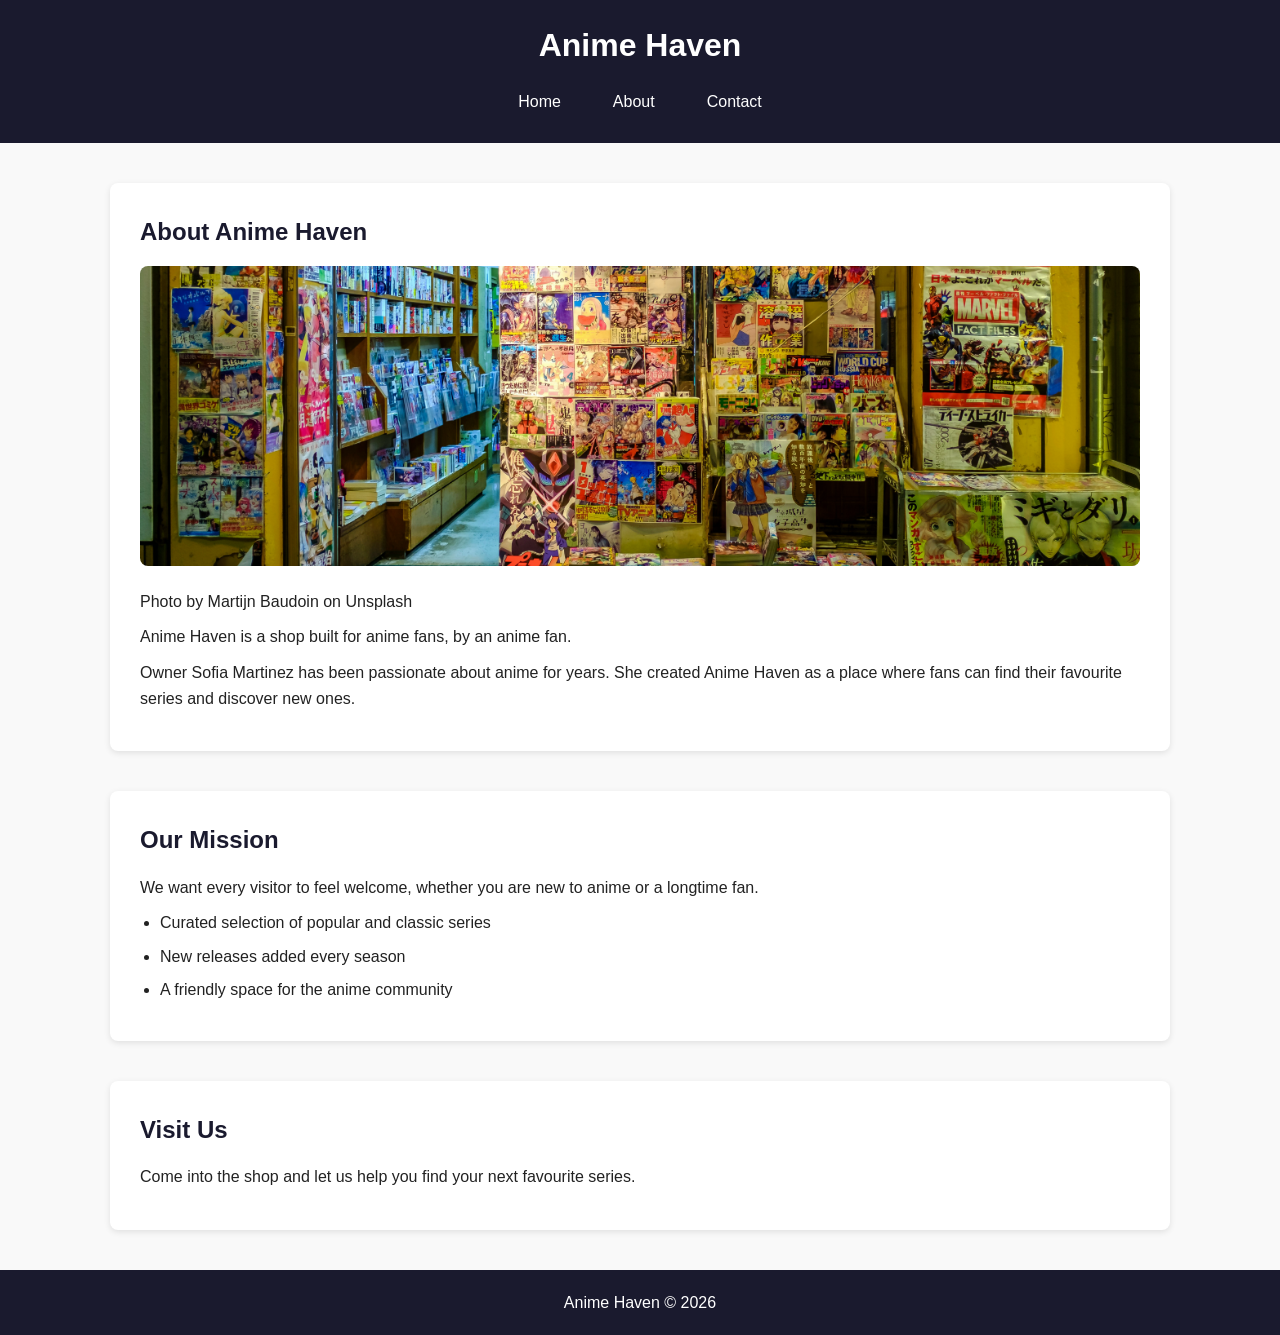
<file: pages/about.html>
<!DOCTYPE html>
<html lang="en">

<head>
    <meta charset="UTF-8">
    <meta name="viewport" content="width=device-width, initial-scale=1.0">
    <title>About Us - Anime Haven</title>
    <link rel="stylesheet" href="../css/style.css">
</head>

<body>
    <header>
        <h1>Anime Haven</h1>
        <nav>
            <a href="../index.html">Home</a>
            <a href="about.html">About</a>
            <a href="contact.html">Contact</a>
        </nav>
    </header>

    <main>
        <section>
            <h2>About Anime Haven</h2>
            <img src="../media/manga-shop.jpg" alt="A manga and anime shop front in Japan filled with colourful posters" class="section-image">
            <p>Photo by Martijn Baudoin on Unsplash</p>
            <p>Anime Haven is a shop built for anime fans, by an anime fan.</p>
            <p>Owner Sofia Martinez has been passionate about anime for years. She created Anime Haven as a place where
                fans can find their favourite series and discover new ones.</p>
        </section>

        <section>
            <h2>Our Mission</h2>
            <p>We want every visitor to feel welcome, whether you are new to anime or a longtime fan.</p>
            <ul>
                <li>Curated selection of popular and classic series</li>
                <li>New releases added every season</li>
                <li>A friendly space for the anime community</li>
            </ul>
        </section>

        <section>
            <h2>Visit Us</h2>
            <p>Come into the shop and let us help you find your next favourite series.</p>
        </section>
    </main>

    <footer>
        <p>Anime Haven &copy; 2026</p>
    </footer>
</body>

</html>
</file>
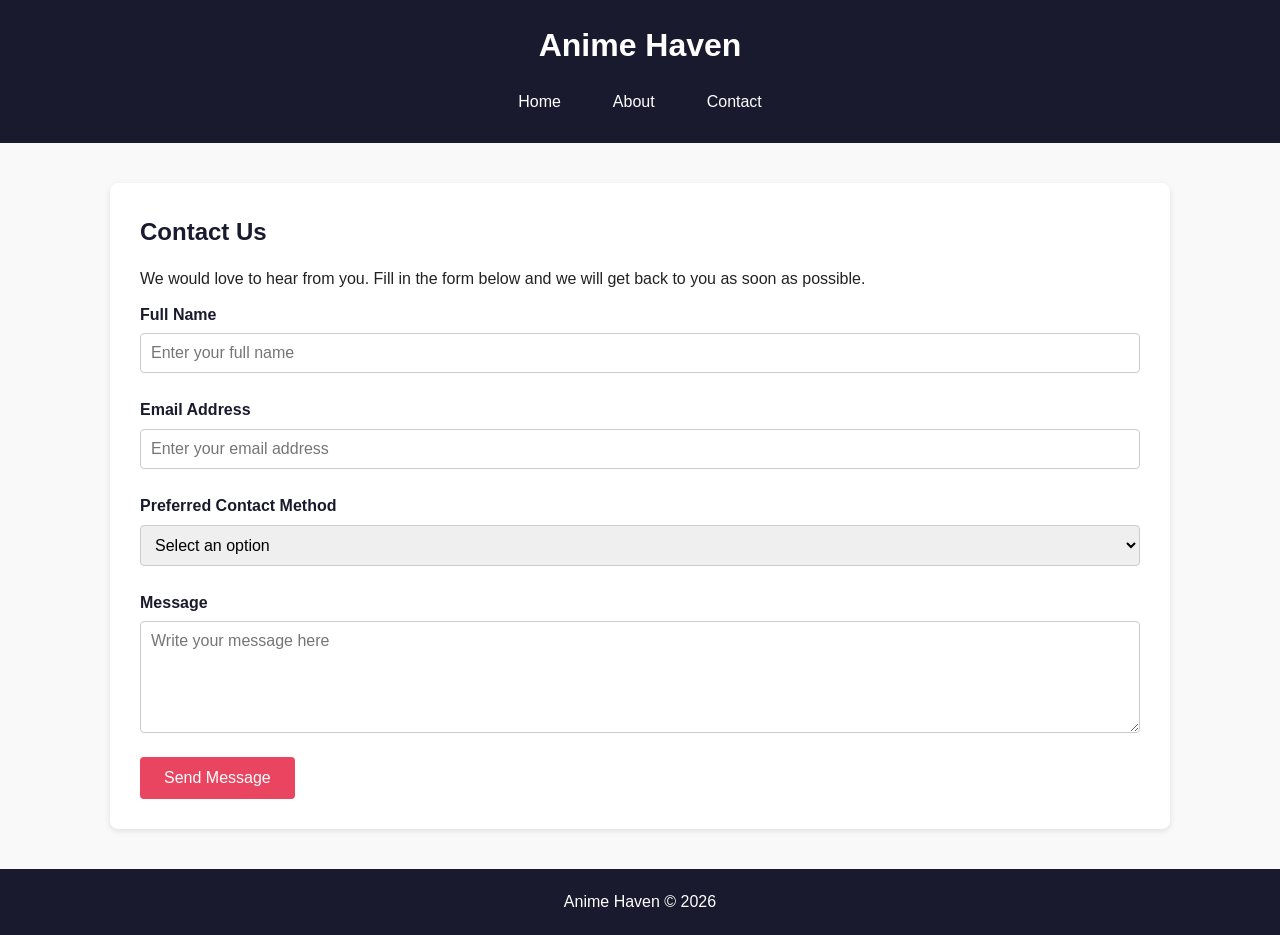
<file: pages/contact.html>
<!DOCTYPE html>
<html lang="en">

<head>
    <meta charset="UTF-8">
    <meta name="viewport" content="width=device-width, initial-scale=1.0">
    <title>Contact Us - Anime Haven</title>
    <link rel="stylesheet" href="../css/style.css">
</head>

<body>
    <header>
        <h1>Anime Haven</h1>
        <nav>
            <a href="../index.html">Home</a>
            <a href="about.html">About</a>
            <a href="contact.html">Contact</a>
        </nav>
    </header>

    <main>
        <section>
            <h2>Contact Us</h2>
            <p>We would love to hear from you. Fill in the form below and we will get back to you as soon as possible.
            </p>

            <form id="contactForm">
                <div class="form-group">
                    <label for="fullName">Full Name</label>
                    <input type="text" id="fullName" name="fullName" placeholder="Enter your full name">
                    <span class="error-message" id="nameError"></span>
                </div>

                <div class="form-group">
                    <label for="email">Email Address</label>
                    <input type="email" id="email" name="email" placeholder="Enter your email address">
                    <span class="error-message" id="emailError"></span>
                </div>

                <div class="form-group">
                    <label for="contactMethod">Preferred Contact Method</label>
                    <select id="contactMethod" name="contactMethod">
                        <option value="">Select an option</option>
                        <option value="email">Email</option>
                        <option value="phone">Phone</option>
                        <option value="none">No Preference</option>
                    </select>
                    <span class="error-message" id="methodError"></span>
                </div>

                <div class="form-group">
                    <label for="message">Message</label>
                    <textarea id="message" name="message" rows="5" placeholder="Write your message here"></textarea>
                    <span class="error-message" id="messageError"></span>
                </div>

                <button type="submit">Send Message</button>
            </form>
        </section>
    </main>

    <footer>
        <p>Anime Haven &copy; 2026</p>
    </footer>

    <script src="../js/validate.js"></script>
</body>

</html>
</file>
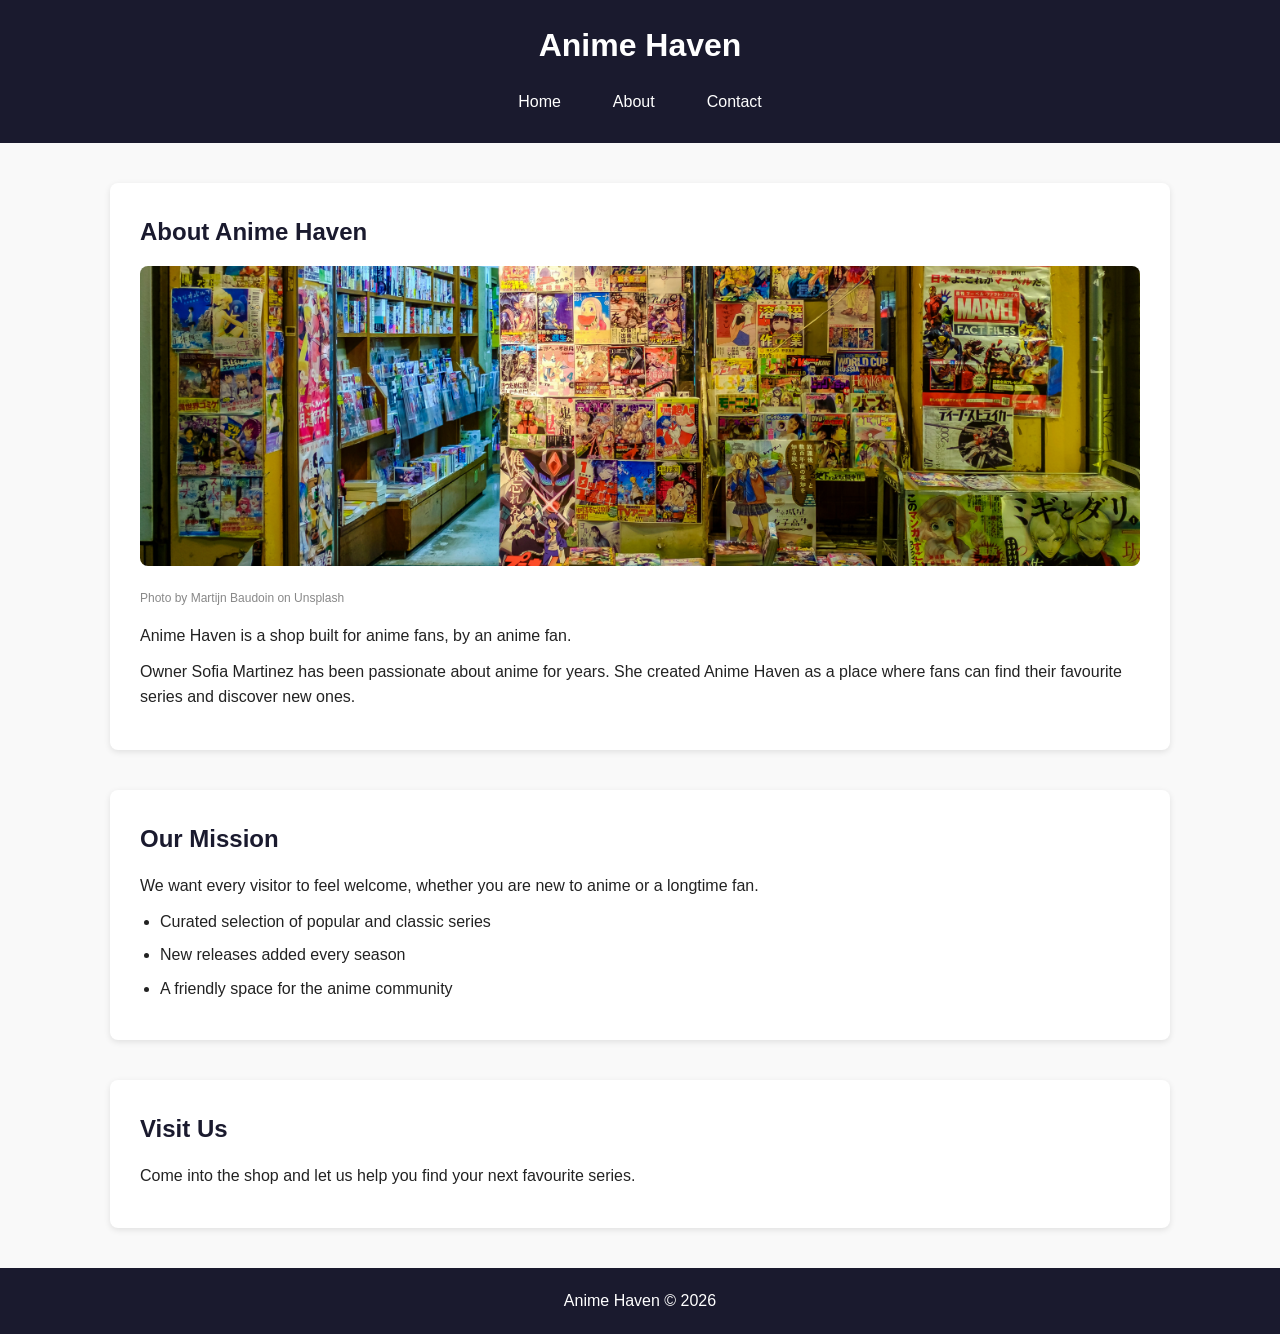
<file: AnimeHaven/pages/about.html>
<!DOCTYPE html>
<html lang="en">

<head>
    <meta charset="UTF-8">
    <meta name="viewport" content="width=device-width, initial-scale=1.0">
    <title>About Us - Anime Haven</title>
    <link rel="stylesheet" href="../css/style.css">
</head>

<body>
    <header>
        <h1>Anime Haven</h1>
        <nav>
            <a href="../index.html">Home</a>
            <a href="about.html">About</a>
            <a href="contact.html">Contact</a>
        </nav>
    </header>

    <main>
        <section>
            <h2>About Anime Haven</h2>
            <img src="../media/about-anime.jpg" alt="Anime themed decorations and merchandise" class="section-image">
            <p class="credit">Photo by Martijn Baudoin on Unsplash</p>
            <p>Anime Haven is a shop built for anime fans, by an anime fan.</p>
            <p>Owner Sofia Martinez has been passionate about anime for years. She created Anime Haven as a place where
                fans can find their favourite series and discover new ones.</p>
        </section>

        <section>
            <h2>Our Mission</h2>
            <p>We want every visitor to feel welcome, whether you are new to anime or a longtime fan.</p>
            <ul>
                <li>Curated selection of popular and classic series</li>
                <li>New releases added every season</li>
                <li>A friendly space for the anime community</li>
            </ul>
        </section>

        <section>
            <h2>Visit Us</h2>
            <p>Come into the shop and let us help you find your next favourite series.</p>
        </section>
    </main>

    <footer>
        <p>Anime Haven &copy; 2026</p>
    </footer>
</body>

</html>
</file>
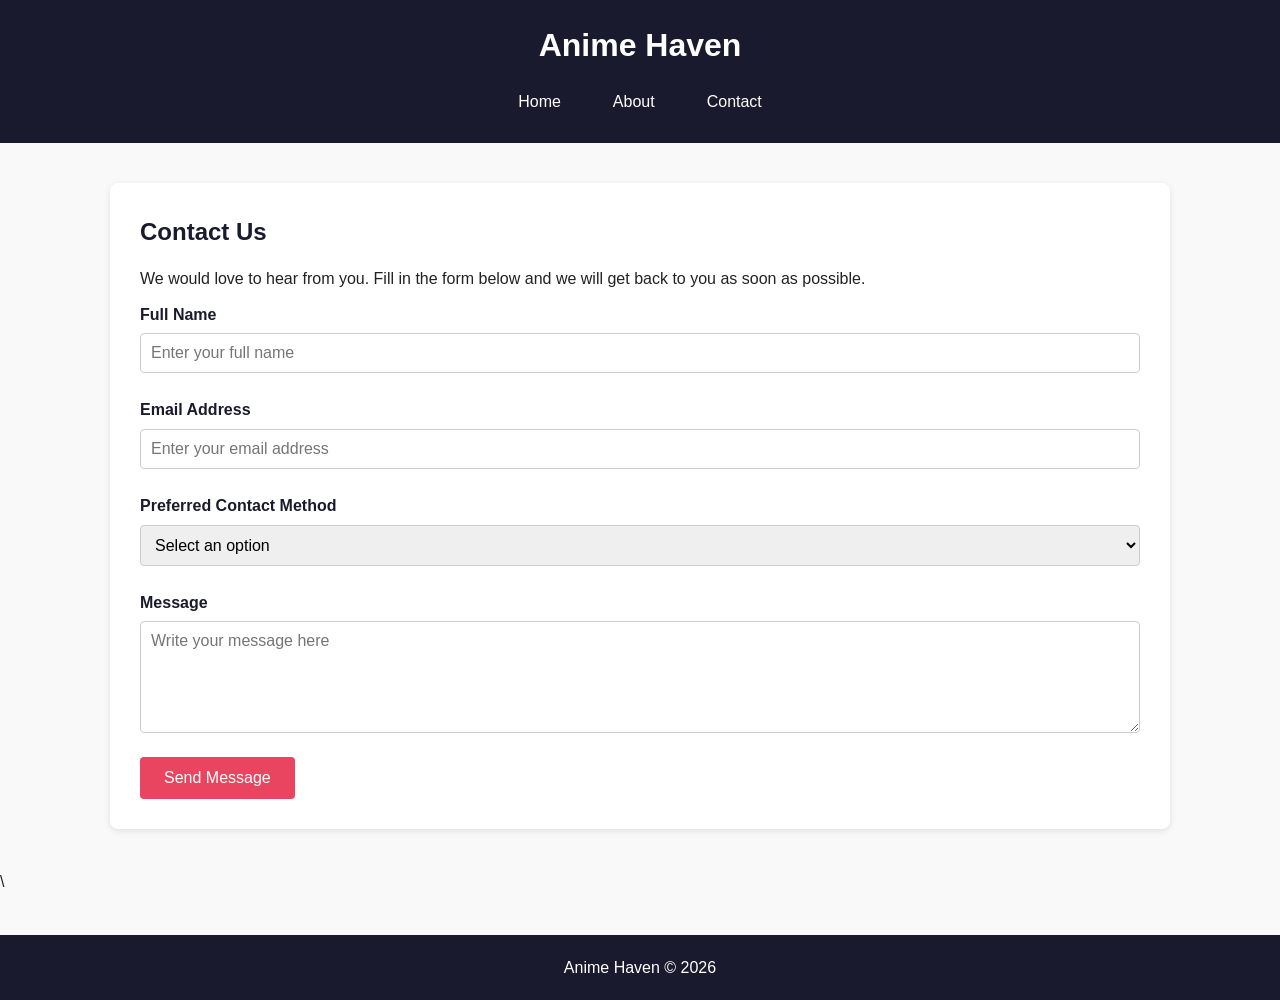
<file: AnimeHaven/pages/contact.html>
<!DOCTYPE html>
<html lang="en">

<head>
    <meta charset="UTF-8">
    <meta name="viewport" content="width=device-width, initial-scale=1.0">
    <title>Contact Us - Anime Haven</title>
    <link rel="stylesheet" href="../css/style.css">
</head>

<body>
    <header>
        <h1>Anime Haven</h1>
        <nav>
            <a href="../index.html">Home</a>
            <a href="about.html">About</a>
            <a href="contact.html">Contact</a>
        </nav>
    </header>

    <main>
        <section>
            <h2>Contact Us</h2>
            <p>We would love to hear from you. Fill in the form below and we will get back to you as soon as possible.
            </p>

            <form id="contactForm">
                <div class="form-group">
                    <label for="fullName">Full Name</label>
                    <input type="text" id="fullName" name="fullName" placeholder="Enter your full name">
                    <span class="error-message" id="nameError"></span>
                </div>

                <div class="form-group">
                    <label for="email">Email Address</label>
                    <input type="email" id="email" name="email" placeholder="Enter your email address">
                    <span class="error-message" id="emailError"></span>
                </div>

                <div class="form-group">
                    <label for="contactMethod">Preferred Contact Method</label>
                    <select id="contactMethod" name="contactMethod">
                        <option value="">Select an option</option>
                        <option value="email">Email</option>
                        <option value="phone">Phone</option>
                        <option value="none">No Preference</option>
                    </select>
                    <span class="error-message" id="methodError"></span>
                </div>

                <div class="form-group">
                    <label for="message">Message</label>
                    <textarea id="message" name="message" rows="5" placeholder="Write your message here"></textarea>
                    <span class="error-message" id="messageError"></span>
                </div>

                <button type="submit">Send Message</button>
            </form>
        </section>
    </main>
\
    <footer>
        <p>Anime Haven &copy; 2026</p>
    </footer>

    <script src="../js/validate.js"></script>
</body>

</html>
</file>
<file: css/style.css>
/* General Reset */
* {
    margin: 0;
    padding: 0;
    box-sizing: border-box;
}

/* Body */
body {
    font-family: Arial, sans-serif;
    font-size: 16px;
    background-color: #f9f9f9;
    color: #222222;
    line-height: 1.6;
}

/* Header */
header {
    background-color: #1a1a2e;
    color: #ffffff;
    padding: 20px;
    text-align: center;
}

header h1 {
    font-size: 2rem;
    margin-bottom: 10px;
}

/* Navigation */
nav {
    display: flex;
    justify-content: center;
    gap: 20px;
    margin-top: 10px;
}

nav a {
    color: #ffffff;
    text-decoration: none;
    font-size: 1rem;
    padding: 8px 16px;
    border-radius: 4px;
    transition: background-color 0.3s ease;
}

/* Hover effect on nav links */
nav a:hover {
    background-color: #e94560;
}

/* Main content */
main {
    max-width: 1100px;
    margin: 40px auto;
    padding: 0 20px;
    display: flex;
    flex-direction: column;
    gap: 40px;
}

/* Sections */
section {
    background-color: #ffffff;
    padding: 30px;
    border-radius: 8px;
    box-shadow: 0 2px 6px rgba(0, 0, 0, 0.1);
}

section h2 {
    font-size: 1.5rem;
    margin-bottom: 15px;
    color: #1a1a2e;
}

section p {
    margin-bottom: 10px;
}

section ul {
    padding-left: 20px;
}

section ul li {
    margin-bottom: 8px;
}

/* Footer */
footer {
    background-color: #1a1a2e;
    color: #ffffff;
    text-align: center;
    padding: 20px;
    margin-top: 40px;
}

/* Buttons */
button {
    background-color: #e94560;
    color: #ffffff;
    border: none;
    padding: 12px 24px;
    font-size: 1rem;
    border-radius: 4px;
    cursor: pointer;
    transition: background-color 0.3s ease;
}

button:hover {
    background-color: #c73652;
}

/* Form */
.form-group {
    display: flex;
    flex-direction: column;
    margin-bottom: 20px;
}

.form-group label {
    font-weight: bold;
    margin-bottom: 6px;
    color: #1a1a2e;
}

.form-group input,
.form-group select,
.form-group textarea {
    padding: 10px;
    font-size: 1rem;
    border: 1px solid #cccccc;
    border-radius: 4px;
    font-family: Arial, sans-serif;
}

.error-message {
    color: #e94560;
    font-size: 0.875rem;
    margin-top: 4px;
}

/* CSS Animation - fade in on page load */
@keyframes fadeIn {
    from {
        opacity: 0;
        transform: translateY(20px);
    }

    to {
        opacity: 1;
        transform: translateY(0);
    }
}

main {
    animation: fadeIn 0.6s ease;
}

/* Media Queries - Responsive Design */

/* Tablet - between 600px and 1024px */
@media (max-width: 1024px) {
    header h1 {
        font-size: 1.6rem;
    }

    main {
        margin: 20px auto;
        padding: 0 15px;
    }

    section {
        padding: 20px;
    }
}

/* Mobile - below 600px */
@media (max-width: 600px) {
    header h1 {
        font-size: 1.2rem;
    }

    nav {
        flex-direction: column;
        align-items: center;
        gap: 10px;
    }

    main {
        margin: 15px auto;
        padding: 0 10px;
    }

    section {
        padding: 15px;
    }

    button {
        width: 100%;
    }
}

/* Banner */
.banner {
  width: 100%;
  height: 400px;
  overflow: hidden;
  border-radius: 8px;
}

.banner img {
  width: 100%;
  height: 100%;
  object-fit: cover;
}

/* Section Images */
.section-image {
  width: 100%;
  max-height: 300px;
  object-fit: cover;
  border-radius: 8px;
  margin-bottom: 15px;
}

/* Credit text */
.credit {
  font-size: 0.75rem;
  color: #888888;
  margin-bottom: 15px;
}
</file>
<file: AnimeHaven/css/style.css>
/* General Reset */
* {
    margin: 0;
    padding: 0;
    box-sizing: border-box;
}

/* Body */
body {
    font-family: Arial, sans-serif;
    font-size: 16px;
    background-color: #f9f9f9;
    color: #222222;
    line-height: 1.6;
}

/* Header */
header {
    background-color: #1a1a2e;
    color: #ffffff;
    padding: 20px;
    text-align: center;
}

header h1 {
    font-size: 2rem;
    margin-bottom: 10px;
}

/* Navigation */
nav {
    display: flex;
    justify-content: center;
    gap: 20px;
    margin-top: 10px;
}

nav a {
    color: #ffffff;
    text-decoration: none;
    font-size: 1rem;
    padding: 8px 16px;
    border-radius: 4px;
    transition: background-color 0.3s ease;
}

/* Hover effect on nav links */
nav a:hover {
    background-color: #e94560;
}

/* Main content */
main {
    max-width: 1100px;
    margin: 40px auto;
    padding: 0 20px;
    display: flex;
    flex-direction: column;
    gap: 40px;
}

/* Sections */
section {
    background-color: #ffffff;
    padding: 30px;
    border-radius: 8px;
    box-shadow: 0 2px 6px rgba(0, 0, 0, 0.1);
}

section h2 {
    font-size: 1.5rem;
    margin-bottom: 15px;
    color: #1a1a2e;
}

section p {
    margin-bottom: 10px;
}

section ul {
    padding-left: 20px;
}

section ul li {
    margin-bottom: 8px;
}

/* Footer */
footer {
    background-color: #1a1a2e;
    color: #ffffff;
    text-align: center;
    padding: 20px;
    margin-top: 40px;
}

/* Buttons */
button {
    background-color: #e94560;
    color: #ffffff;
    border: none;
    padding: 12px 24px;
    font-size: 1rem;
    border-radius: 4px;
    cursor: pointer;
    transition: background-color 0.3s ease;
}

button:hover {
    background-color: #c73652;
}

/* Form */
.form-group {
    display: flex;
    flex-direction: column;
    margin-bottom: 20px;
}

.form-group label {
    font-weight: bold;
    margin-bottom: 6px;
    color: #1a1a2e;
}

.form-group input,
.form-group select,
.form-group textarea {
    padding: 10px;
    font-size: 1rem;
    border: 1px solid #cccccc;
    border-radius: 4px;
    font-family: Arial, sans-serif;
}

.error-message {
    color: #e94560;
    font-size: 0.875rem;
    margin-top: 4px;
}

/* CSS Animation - fade in on page load */
@keyframes fadeIn {
    from {
        opacity: 0;
        transform: translateY(20px);
    }

    to {
        opacity: 1;
        transform: translateY(0);
    }
}

main {
    animation: fadeIn 0.6s ease;
}

/* Media Queries - Responsive Design */

/* Tablet - between 600px and 1024px */
@media (max-width: 1024px) {
    header h1 {
        font-size: 1.6rem;
    }

    main {
        margin: 20px auto;
        padding: 0 15px;
    }

    section {
        padding: 20px;
    }
}

/* Mobile - below 600px */
@media (max-width: 600px) {
    header h1 {
        font-size: 1.2rem;
    }

    nav {
        flex-direction: column;
        align-items: center;
        gap: 10px;
    }

    main {
        margin: 15px auto;
        padding: 0 10px;
    }

    section {
        padding: 15px;
    }

    button {
        width: 100%;
    }
}

/* Banner */
.banner {
    width: 100%;
    height: 400px;
    overflow: hidden;
    border-radius: 8px;
}

.banner img {
    width: 100%;
    height: 100%;
    object-fit: cover;
}

/* Section Images */
.section-image {
    width: 100%;
    max-height: 300px;
    object-fit: cover;
    border-radius: 8px;
    margin-bottom: 15px;
}

/* Credit text */
.credit {
    font-size: 0.75rem;
    color: #888888;
    margin-bottom: 15px;
}
</file>
